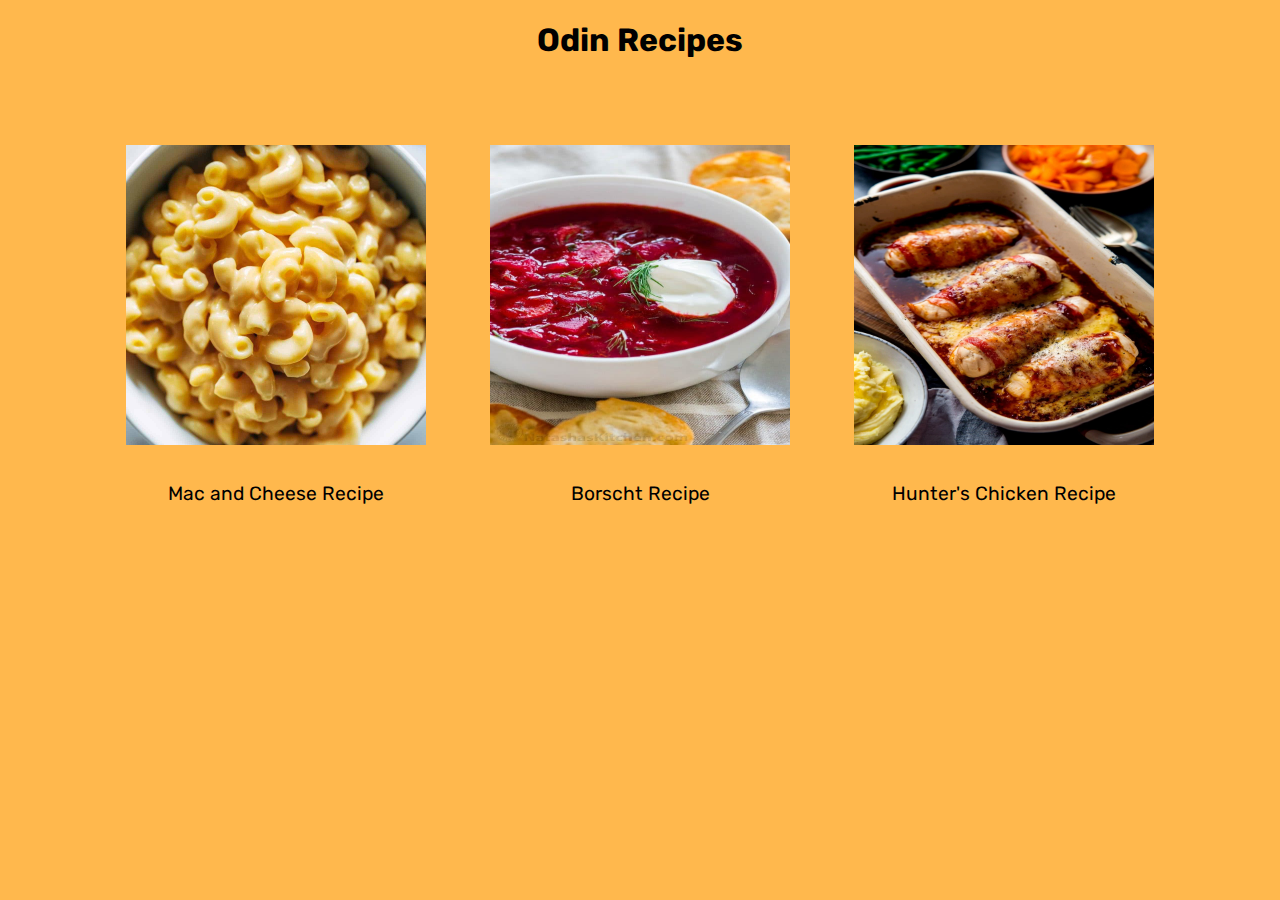
<file: index.html>
<!DOCTYPE html>
<html lang="en">
  <head>
    <meta charset="UTF-8" />
    <meta http-equiv="X-UA-Compatible" content="IE=edge" />
    <meta name="viewport" content="width=device-width, initial-scale=1.0" />
    <link rel="stylesheet" href="style.css" />
    <title>Odin Recipes</title>
  </head>
  <body>
    <h1>Odin Recipes</h1>
    <div class="recipe-list">
      <div class="recipe-link">
        <a href="./recipes/mac-and-cheese.html"><img src="./images/mac.jpg" /></a>
        <a href="./recipes/mac-and-cheese.html">Mac and Cheese Recipe</a>
      </div>
      <div class="recipe-link">
        <a href="./recipes/borscht.html"><img src="./images/borscht.jpg" /></a>
        <a href="./recipes/borscht.html">Borscht Recipe</a>
      </div>
      <div class="recipe-link">
        <a href="./recipes/hunters-chicken.html"><img src="./images/hunters-chicken.webp" /></a>
        <a href="./recipes/hunters-chicken.html">Hunter's Chicken Recipe</a>
      </div>
    </div>
  </body>
</html>
</file>
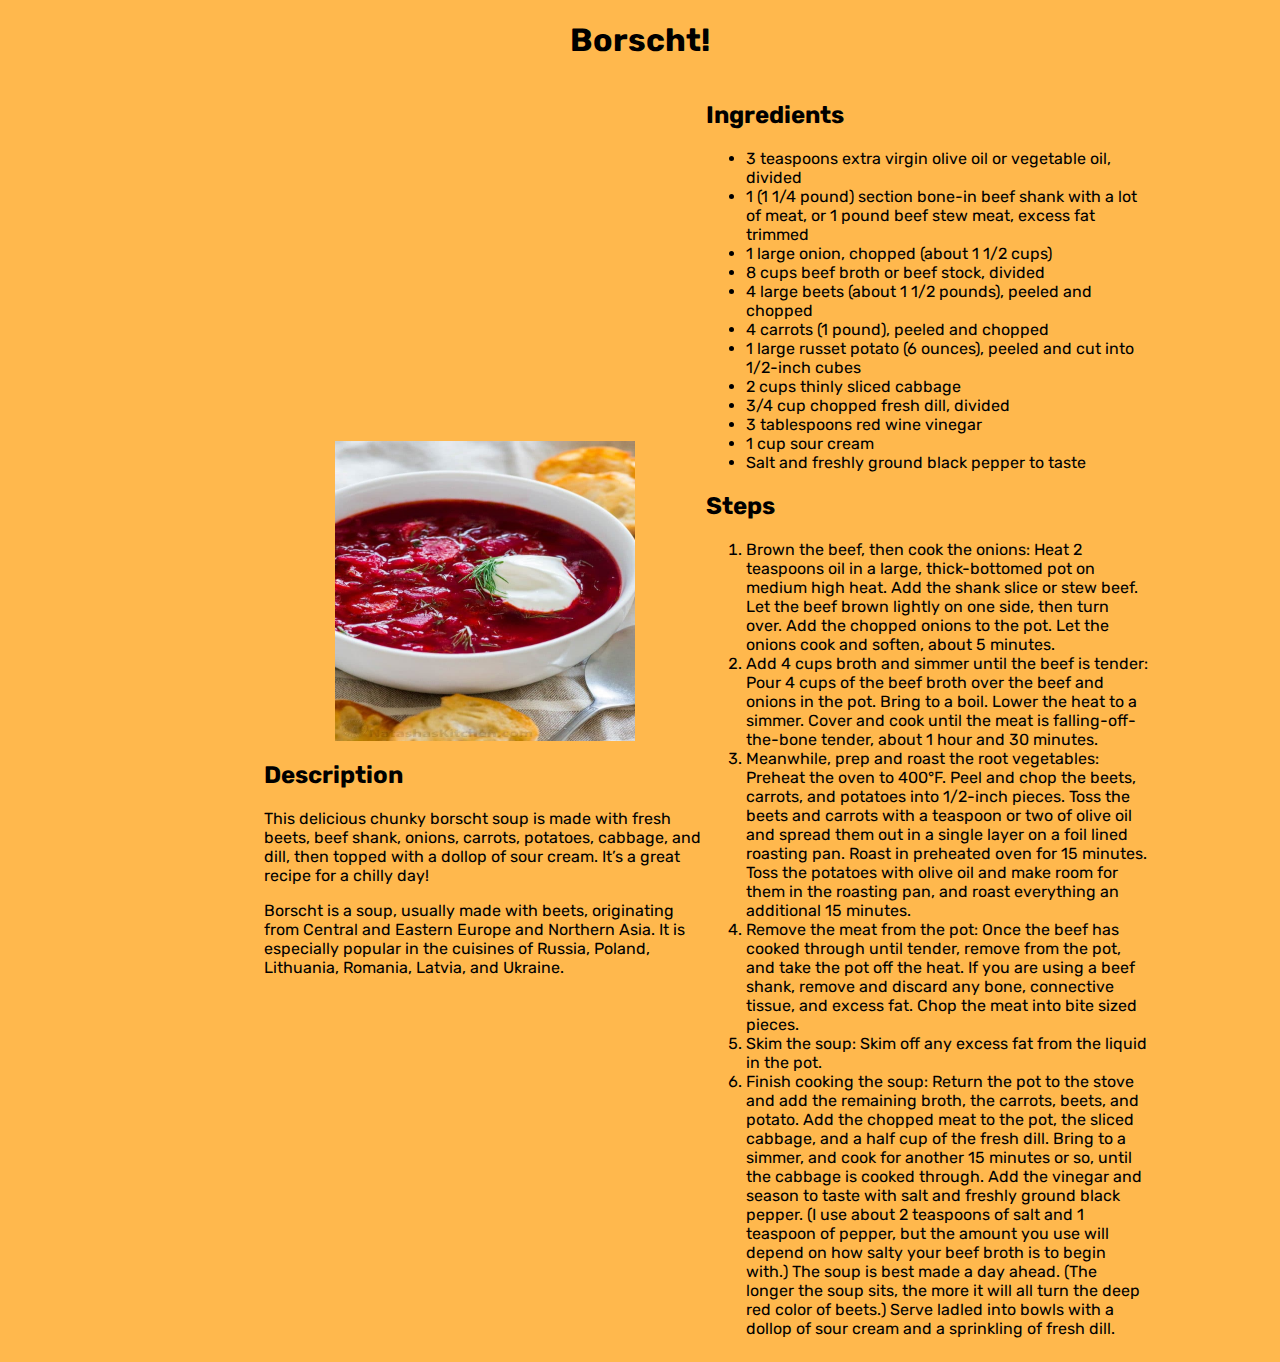
<file: recipes/borscht.html>
<!DOCTYPE html>
<html lang="en">
  <head>
    <meta charset="UTF-8" />
    <meta http-equiv="X-UA-Compatible" content="IE=edge" />
    <meta name="viewport" content="width=device-width, initial-scale=1.0" />
    <link rel="stylesheet" href="../style.css" />
    <title>Odin Recipes - Borscht</title>
  </head>
  <body>
    <header>
      <h1>Borscht!</h1>
    </header>

    <div class="recipe-body">
      <div class="recipe-left">
        <img src="../images/borscht.jpg" alt="A bowl of borscht." />
        <h2>Description</h2>
        <p>This delicious chunky borscht soup is made with fresh beets, beef shank, onions, carrots, potatoes, cabbage, and dill, then topped with a dollop of sour cream. It’s a great recipe for a chilly day!</p>
        <p>Borscht is a soup, usually made with beets, originating from Central and Eastern Europe and Northern Asia. It is especially popular in the cuisines of Russia, Poland, Lithuania, Romania, Latvia, and Ukraine.</p>
      </div>
      <div class="recipe-right">
        <h2>Ingredients</h2>

        <ul>
          <li>3 teaspoons extra virgin olive oil or vegetable oil, divided</li>
          <li>1 (1 1/4 pound) section bone-in beef shank with a lot of meat, or 1 pound beef stew meat, excess fat trimmed</li>
          <li>1 large onion, chopped (about 1 1/2 cups)</li>
          <li>8 cups beef broth or beef stock, divided</li>
          <li>4 large beets (about 1 1/2 pounds), peeled and chopped</li>
          <li>4 carrots (1 pound), peeled and chopped</li>
          <li>1 large russet potato (6 ounces), peeled and cut into 1/2-inch cubes</li>
          <li>2 cups thinly sliced cabbage</li>
          <li>3/4 cup chopped fresh dill, divided</li>
          <li>3 tablespoons red wine vinegar</li>
          <li>1 cup sour cream</li>
          <li>Salt and freshly ground black pepper to taste</li>
        </ul>

        <h2>Steps</h2>

        <ol>
          <li>Brown the beef, then cook the onions: Heat 2 teaspoons oil in a large, thick-bottomed pot on medium high heat. Add the shank slice or stew beef. Let the beef brown lightly on one side, then turn over. Add the chopped onions to the pot. Let the onions cook and soften, about 5 minutes.</li>
          <li>Add 4 cups broth and simmer until the beef is tender: Pour 4 cups of the beef broth over the beef and onions in the pot. Bring to a boil. Lower the heat to a simmer. Cover and cook until the meat is falling-off-the-bone tender, about 1 hour and 30 minutes.</li>
          <li>Meanwhile, prep and roast the root vegetables: Preheat the oven to 400°F. Peel and chop the beets, carrots, and potatoes into 1/2-inch pieces. Toss the beets and carrots with a teaspoon or two of olive oil and spread them out in a single layer on a foil lined roasting pan. Roast in preheated oven for 15 minutes. Toss the potatoes with olive oil and make room for them in the roasting pan, and roast everything an additional 15 minutes.</li>
          <li>Remove the meat from the pot: Once the beef has cooked through until tender, remove from the pot, and take the pot off the heat. If you are using a beef shank, remove and discard any bone, connective tissue, and excess fat. Chop the meat into bite sized pieces.</li>
          <li>Skim the soup: Skim off any excess fat from the liquid in the pot.</li>
          <li>
            Finish cooking the soup: Return the pot to the stove and add the remaining broth, the carrots, beets, and potato. Add the chopped meat to the pot, the sliced cabbage, and a half cup of the fresh dill. Bring to a simmer, and cook for another 15 minutes or so, until the cabbage is cooked through. Add the vinegar and season to taste with salt and freshly ground black pepper. (I use about 2 teaspoons of salt and 1 teaspoon of pepper, but the amount you use will depend on how salty your
            beef broth is to begin with.) The soup is best made a day ahead. (The longer the soup sits, the more it will all turn the deep red color of beets.) Serve ladled into bowls with a dollop of sour cream and a sprinkling of fresh dill.
          </li>
        </ol>
      </div>
    </div>
  </body>
</html>
</file>
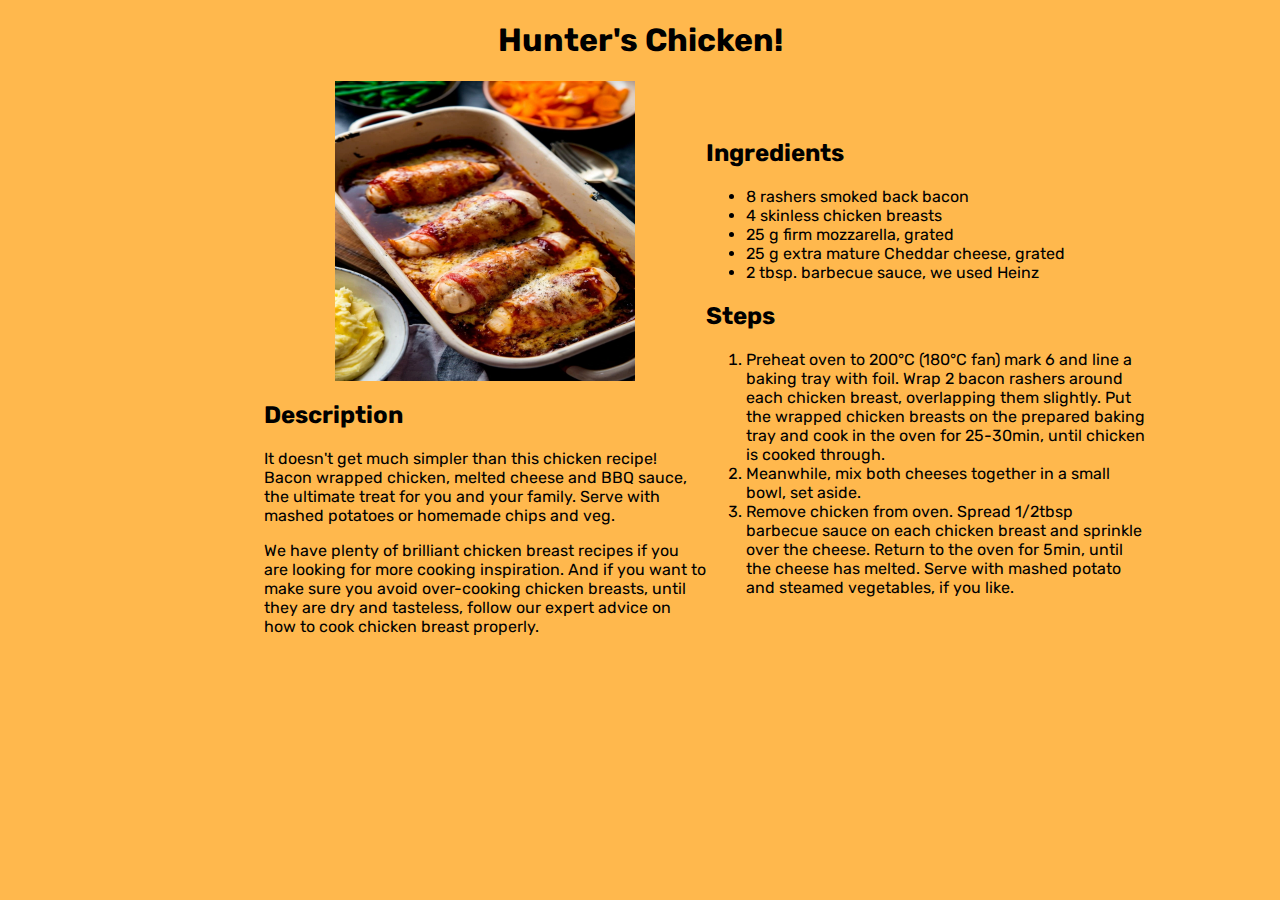
<file: recipes/hunters-chicken.html>
<!DOCTYPE html>
<html lang="en">
  <head>
    <meta charset="UTF-8" />
    <meta http-equiv="X-UA-Compatible" content="IE=edge" />
    <meta name="viewport" content="width=device-width, initial-scale=1.0" />
    <link rel="stylesheet" href="../style.css" />
    <title>Odin Recipes - Hunter's Chicken</title>
  </head>
  <body>
    <header>
      <h1>Hunter's Chicken!</h1>
    </header>

    <div class="recipe-body">
      <div class="recipe-left">
        <img src="../images/hunters-chicken.webp" alt="A bowl of mac and cheese." />
        <h2>Description</h2>
        <p>It doesn't get much simpler than this chicken recipe! Bacon wrapped chicken, melted cheese and BBQ sauce, the ultimate treat for you and your family. Serve with mashed potatoes or homemade chips and veg.</p>
        <p>We have plenty of brilliant chicken breast recipes if you are looking for more cooking inspiration. And if you want to make sure you avoid over-cooking chicken breasts, until they are dry and tasteless, follow our expert advice on how to cook chicken breast properly.</p>
      </div>
      <div class="recipe-right">
        <h2>Ingredients</h2>
        <ul>
          <li>8 rashers smoked back bacon</li>
          <li>4 skinless chicken breasts</li>
          <li>25 g firm mozzarella, grated</li>
          <li>25 g extra mature Cheddar cheese, grated</li>
          <li>2 tbsp. barbecue sauce, we used Heinz</li>
        </ul>
        <h2>Steps</h2>
        <ol>
          <li>Preheat oven to 200°C (180°C fan) mark 6 and line a baking tray with foil. Wrap 2 bacon rashers around each chicken breast, overlapping them slightly. Put the wrapped chicken breasts on the prepared baking tray and cook in the oven for 25-30min, until chicken is cooked through.</li>
          <li>Meanwhile, mix both cheeses together in a small bowl, set aside.</li>
          <li>Remove chicken from oven. Spread 1/2tbsp barbecue sauce on each chicken breast and sprinkle over the cheese. Return to the oven for 5min, until the cheese has melted. Serve with mashed potato and steamed vegetables, if you like.</li>
        </ol>
      </div>
    </div>
  </body>
</html>
</file>
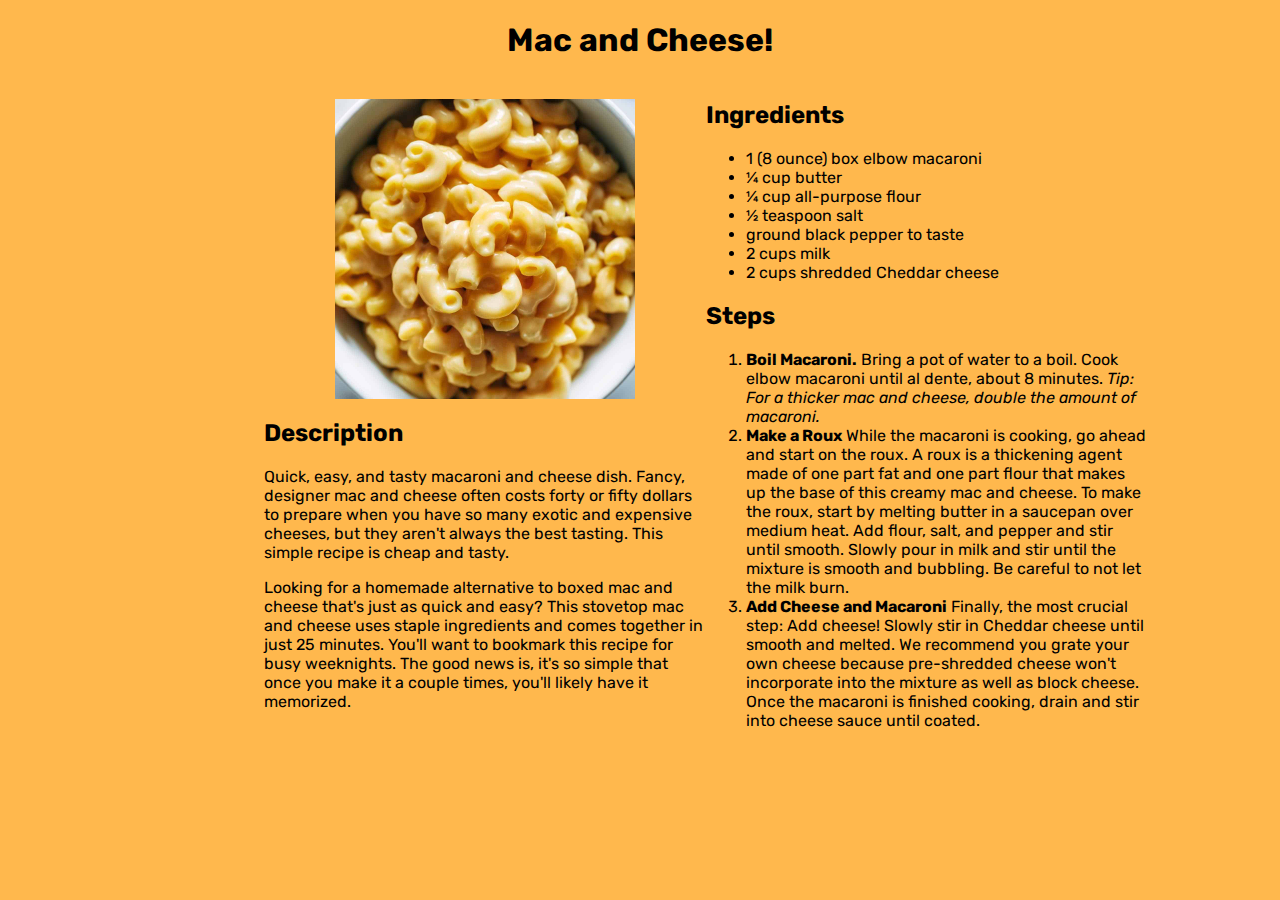
<file: recipes/mac-and-cheese.html>
<!DOCTYPE html>
<html lang="en">
  <head>
    <meta charset="UTF-8" />
    <meta http-equiv="X-UA-Compatible" content="IE=edge" />
    <meta name="viewport" content="width=device-width, initial-scale=1.0" />
    <link rel="stylesheet" href="../style.css" />
    <title>Odin Recipes - Mac and Cheese</title>
  </head>
  <body>
    <div class="recipe">
      <header>
        <h1>Mac and Cheese!</h1>
      </header>

      <div class="recipe-body">
        <div class="recipe-left">
          <img src="../images/mac.jpg" alt="A bowl of mac and cheese." />

          <h2>Description</h2>
          <p>Quick, easy, and tasty macaroni and cheese dish. Fancy, designer mac and cheese often costs forty or fifty dollars to prepare when you have so many exotic and expensive cheeses, but they aren't always the best tasting. This simple recipe is cheap and tasty.</p>
          <p>Looking for a homemade alternative to boxed mac and cheese that's just as quick and easy? This stovetop mac and cheese uses staple ingredients and comes together in just 25 minutes. You'll want to bookmark this recipe for busy weeknights. The good news is, it's so simple that once you make it a couple times, you'll likely have it memorized.</p>
        </div>

        <div class="recipe-right">
          <h2>Ingredients</h2>
          <ul>
            <li>1 (8 ounce) box elbow macaroni</li>
            <li>¼ cup butter</li>
            <li>¼ cup all-purpose flour</li>
            <li>½ teaspoon salt</li>
            <li>ground black pepper to taste</li>
            <li>2 cups milk</li>
            <li>2 cups shredded Cheddar cheese</li>
          </ul>

          <h2>Steps</h2>
          <ol>
            <li><strong>Boil Macaroni.</strong> Bring a pot of water to a boil. Cook elbow macaroni until al dente, about 8 minutes. <em>Tip: For a thicker mac and cheese, double the amount of macaroni.</em></li>
            <li><strong>Make a Roux</strong> While the macaroni is cooking, go ahead and start on the roux. A roux is a thickening agent made of one part fat and one part flour that makes up the base of this creamy mac and cheese. To make the roux, start by melting butter in a saucepan over medium heat. Add flour, salt, and pepper and stir until smooth. Slowly pour in milk and stir until the mixture is smooth and bubbling. Be careful to not let the milk burn.</li>
            <li><strong>Add Cheese and Macaroni</strong> Finally, the most crucial step: Add cheese! Slowly stir in Cheddar cheese until smooth and melted. We recommend you grate your own cheese because pre-shredded cheese won't incorporate into the mixture as well as block cheese. Once the macaroni is finished cooking, drain and stir into cheese sauce until coated.</li>
          </ol>
        </div>
      </div>
    </div>
  </body>
</html>
</file>
<file: style.css>
@import url('https://fonts.googleapis.com/css2?family=Rubik&display=swap');

body {
    background-color: #ffb84d;
    font-family: 'Rubik', sans-serif;
}

img {
    width: 300px;
    height: 300px;
}

h1 {
    text-align: center;
}

.recipe-list {
    display: flex;
    align-items: center;
    justify-content: center;
}

.recipe-link {
    display: flex;
    align-items: center;
    flex-direction: column;
    justify-content: center;
    margin: 2rem;
}

.recipe-link a {
    text-decoration: none;
    color: black;
    margin-top: 2rem;
    font-size: larger;
}

.recipe-link a:hover {
    color: white;
}

.recipe-body {
    display: flex;
    align-items: center;
    justify-content: center;
    margin-bottom: 2rem;
    margin: 0 16rem;
    width: 70%;
}

.recipe-left, 
.recipe-right {
    width: 50%;
}

.recipe-left img {
    margin-left: auto;
    margin-right: auto;
    display: block;
}

@media only screen and (max-width: 720px) {
    .recipe-list {
        flex-direction: column;
    }

    .recipe-left, .recipe-right {
    width: 100%;
    }

    .recipe-body {
        display: block;
        flex-direction: column;
        margin: 0 10px;
        width: 90vw;
        
    }
    }
</file>
